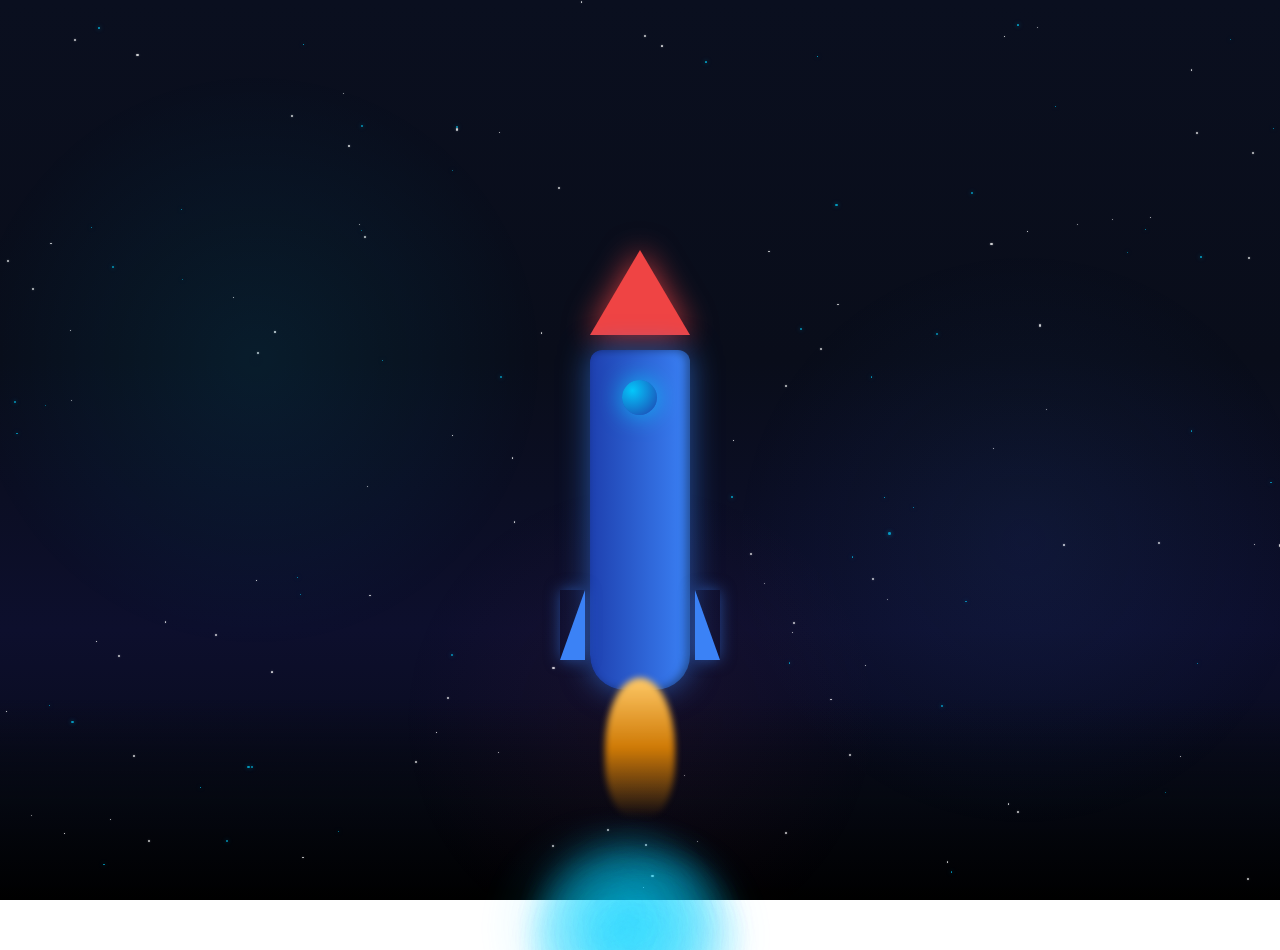
<file: index.html>
<!DOCTYPE html>
<html lang="en">
<head>
    <meta charset="UTF-8">
    <meta name="viewport" content="width=device-width, initial-scale=1.0">
    <title>Redirect</title>
    <script>window.location.replace('welcome.html');</script>
</head>
<body>
    <p>Redirecting to <a href="welcome.html">welcome</a>...</p>
</body>
</html>
</file>
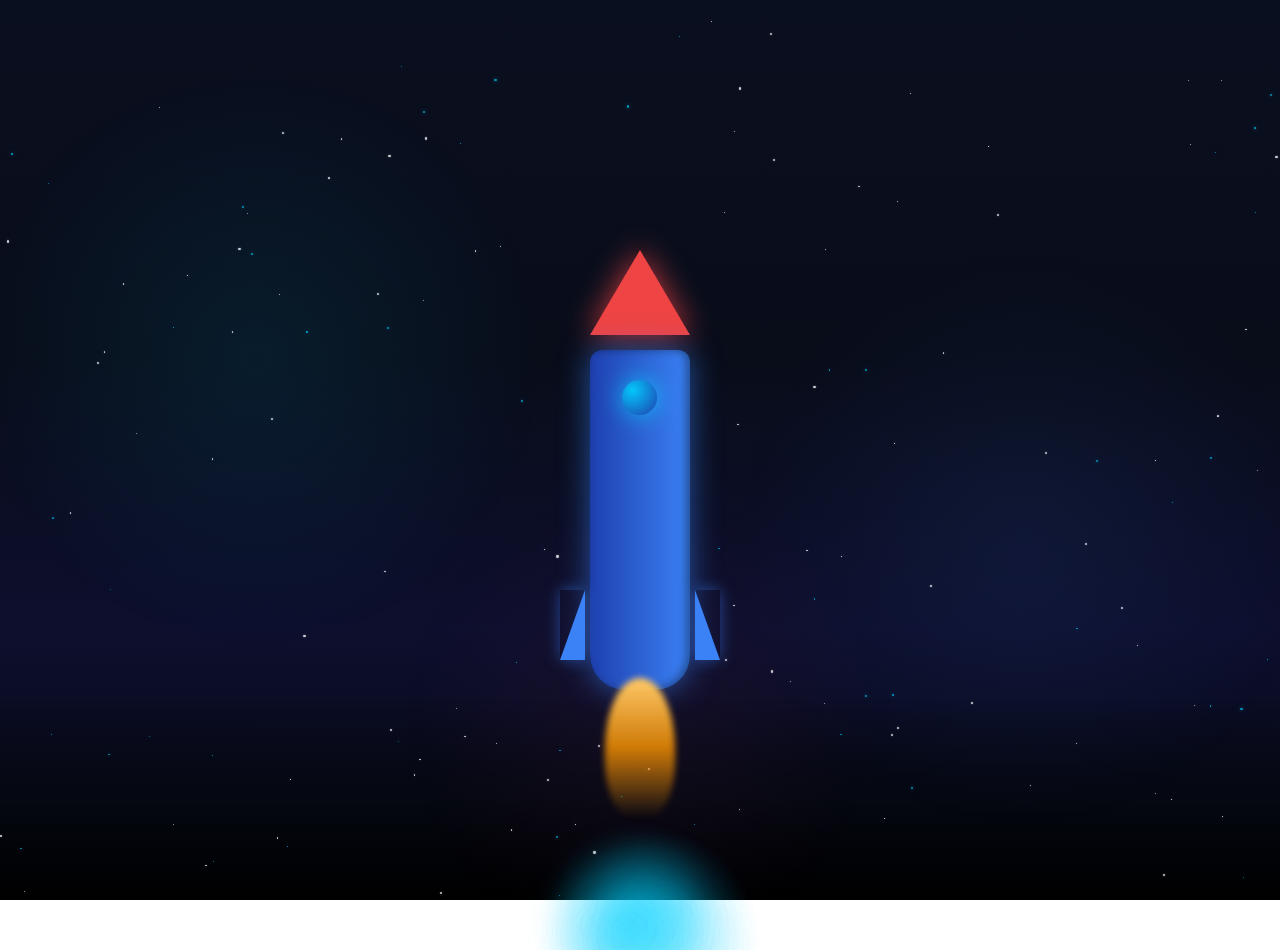
<file: landing.html>
<!DOCTYPE html>
<html lang="en">
<head>
    <meta charset="utf-8">
    <meta name="viewport" content="width=device-width,initial-scale=1">
    <title>Launch — Welcome</title>
    <style>
        * { margin: 0; padding: 0; box-sizing: border-box; }
        html, body {
            height: 100%;
            font-family: Inter, system-ui, Segoe UI, Roboto, "Helvetica Neue", Arial, sans-serif;
            background: linear-gradient(180deg, #0a0f1f 0%, #090d1a 40%, #0d0f2d 70%, #050810 100%);
            overflow: hidden;
            color: white;
            position: relative;
        }

        /* Starfield background - generated by JavaScript */
        body::before {
            content: '';
            position: fixed;
            inset: 0;
            background: transparent;
            pointer-events: none;
            z-index: 1;
        }

        .star {
            position: fixed;
            border-radius: 50%;
            background: rgba(255, 255, 255, 0.8);
            pointer-events: none;
            z-index: 1;
        }

        .star.cyan {
            background: rgba(0, 210, 255, 0.7);
            box-shadow: 0 0 4px rgba(0, 210, 255, 0.5);
        }

        .star.white {
            background: rgba(255, 255, 255, 0.8);
            box-shadow: 0 0 2px rgba(255, 255, 255, 0.4);
        }

        body::after {
            content: '';
            position: fixed;
            inset: 0;
            background: radial-gradient(circle at 20% 40%, rgba(0, 210, 255, 0.08) 0%, transparent 25%),
                        radial-gradient(circle at 80% 60%, rgba(59, 130, 246, 0.08) 0%, transparent 25%),
                        radial-gradient(circle at 50% 80%, rgba(236, 72, 153, 0.05) 0%, transparent 25%);
            pointer-events: none;
            z-index: 1;
        }

        /* Land/horizon */
        .land {
            position: fixed;
            bottom: 0;
            left: 0;
            right: 0;
            height: 200px;
            background: linear-gradient(180deg, rgba(13, 15, 45, 0) 0%, rgba(5, 8, 16, 0.9) 50%, rgba(0, 0, 0, 0.95) 100%);
            z-index: 1;
            pointer-events: none;
        }

        .land::before {
            content: '';
            position: absolute;
            bottom: 0;
            left: 0;
            right: 0;
            height: 40px;
            background: transparent;
        }

        .container {
            position: relative;
            width: 100%;
            height: 100%;
            display: flex;
            align-items: center;
            justify-content: center;
            z-index: 2;
        }

        /* Rocket */
        .rocket-stage {
            position: absolute;
            width: 200px;
            height: 700px;
            left: 50%;
            top: 50%;
            margin-left: -100px;
            margin-top: -200px;
            transform-origin: center center;
            z-index: 10;
        }

        .rocket {
            position: relative;
            width: 100%;
            height: 100%;
        }

        .rocket-body {
            position: absolute;
            width: 100px;
            height: 340px;
            left: 50px;
            top: 100px;
            background: linear-gradient(90deg, #1e40af, #3b82f6);
            border-radius: 12px 12px 35px 35px;
            box-shadow: 0 0 30px rgba(59, 130, 246, 0.6), inset -4px 0 8px rgba(0,0,0,0.4);
        }

        .rocket-window {
            position: absolute;
            width: 35px;
            height: 35px;
            left: 32px;
            top: 30px;
            background: radial-gradient(circle at 30% 30%, rgba(0, 210, 255, 0.9), #1e40af);
            border-radius: 50%;
            box-shadow: 0 0 25px rgba(0, 210, 255, 0.8);
        }

        .rocket-cone {
            position: absolute;
            width: 0;
            height: 0;
            border-left: 50px solid transparent;
            border-right: 50px solid transparent;
            border-bottom: 85px solid #ef4444;
            left: 50px;
            top: 0;
            filter: drop-shadow(0 0 15px rgba(239, 68, 68, 0.8));
        }

        .rocket-fin {
            position: absolute;
            width: 0;
            height: 0;
            border-left: 25px solid transparent;
            border-right: 0;
            border-bottom: 70px solid #3b82f6;
            left: 20px;
            top: 340px;
            box-shadow: 0 0 15px rgba(59, 130, 246, 0.5);
        }

        .rocket-fin.right {
            border-left: 0;
            border-right: 25px solid transparent;
            left: auto;
            right: 20px;
        }

        /* Flames / Exhaust */
        .flame {
            position: absolute;
            left: 50%;
            top: 428px;
            transform: translateX(-50%);
            width: 70px;
            height: 140px;
            opacity: 0;
        }

        .flame-inner {
            position: absolute;
            width: 100%;
            height: 100%;
            background: linear-gradient(to top, rgba(255, 100, 0, 0), rgba(255, 150, 0, 0.8), rgba(255, 200, 100, 1));
            border-radius: 50% 50% 40% 40%;
            filter: blur(3px);
            animation: flameFlicker 0.1s infinite;
        }

        @keyframes flameFlicker {
            0%, 100% { transform: scaleY(1) scaleX(0.95); }
            50% { transform: scaleY(1.1) scaleX(1.05); }
        }

        @keyframes flameBurn {
            0% { opacity: 1; }
            100% { opacity: 1; }
        }

        /* Smoke particles */
        .smoke-container {
            position: fixed;
            inset: 0;
            pointer-events: none;
            z-index: 5;
        }

        .smoke {
            position: absolute;
            border-radius: 50%;
            background: radial-gradient(circle at 40% 40%, rgba(0, 210, 255, 0.15), rgba(100, 200, 255, 0.02));
            filter: blur(12px);
            opacity: 0;
        }

        /* Welcome text - Loading indicator */
        .welcome-overlay {
            position: fixed;
            inset: 0;
            display: flex;
            flex-direction: column;
            align-items: center;
            justify-content: center;
            z-index: 20;
            opacity: 0;
            animation: appearText 2.5s ease-in 3.5s forwards;
        }

        @keyframes appearText {
            0% { opacity: 0; }
            100% { opacity: 1; }
        }

        .loading-text {
            font-size: 3rem;
            font-weight: 700;
            letter-spacing: 0.2em;
            text-transform: uppercase;
            display: flex;
            flex-direction: column;
            align-items: center;
            justify-content: center;
            gap: 2rem;
            line-height: 1;
            filter: drop-shadow(0 0 20px rgba(0, 210, 255, 0.6)) drop-shadow(0 0 40px rgba(0, 136, 255, 0.3));
            animation: glowPulse 3s ease infinite, float 3s ease-in-out 8s infinite;
            background: rgba(0, 210, 255, 0.1);
            border: 2px solid rgba(0, 210, 255, 0.5);
            border-radius: 20px;
            padding: 3rem 4rem;
            backdrop-filter: blur(10px);
        }

        @keyframes glowPulse {
            0%, 100% { filter: drop-shadow(0 0 20px rgba(0, 210, 255, 0.6)) drop-shadow(0 0 40px rgba(0, 136, 255, 0.3)); }
            50% { filter: drop-shadow(0 0 30px rgba(0, 210, 255, 0.8)) drop-shadow(0 0 60px rgba(0, 136, 255, 0.5)); }
        }

        @keyframes gradientShift {
            0%, 100% { background-position: 0% center; }
            50% { background-position: 100% center; }
        }

        .loading-char {
            display: inline-block;
            opacity: 0;
            animation: futureBounce 0.7s cubic-bezier(0.34, 1.56, 0.64, 1) forwards;
            color: #00d2ff;
            text-shadow: 0 0 10px rgba(0, 210, 255, 0.8), 0 0 20px rgba(0, 136, 255, 0.6), 0 0 30px rgba(0, 210, 255, 0.4);
            font-weight: 700;
        }

        .loading-char:nth-child(1) { animation-delay: 3.5s; }
        .loading-char:nth-child(2) { animation-delay: 3.6s; }
        .loading-char:nth-child(3) { animation-delay: 3.7s; }
        .loading-char:nth-child(4) { animation-delay: 3.8s; }
        .loading-char:nth-child(5) { animation-delay: 3.9s; }
        .loading-char:nth-child(6) { animation-delay: 4s; }
        .loading-char:nth-child(7) { animation-delay: 4.1s; }

        @keyframes futureBounce {
            0% { opacity: 0; transform: translateY(30px) scale(0.5); }
            50% { opacity: 1; }
            100% { opacity: 1; transform: translateY(0) scale(1); }
        }

        @keyframes fadeInChar {
            0% { opacity: 0; transform: translateY(10px); }
            100% { opacity: 1; transform: translateY(0); }
        }

        @keyframes float {
            0% { transform: translateY(0px); }
            50% { transform: translateY(-10px); }
            100% { transform: translateY(0px); }
        }

        /* Launch animation sequence - straight up only */
        @keyframes launchUp {
            0% {
                transform: translateY(0);
                opacity: 1;
            }
            100% {
                transform: translateY(-1200px);
                opacity: 0;
            }
        }

        .rocket-stage.launching {
            animation: launchUp 3.5s ease-in forwards;
        }

        .flame.launching {
            animation: flameBurn 3.5s ease-in-out forwards;
            opacity: 1;
        }

        @media (max-width: 768px) {
            .rocket-stage {
                width: 140px;
                height: 500px;
                margin-left: -70px;
                margin-top: -150px;
            }
            .rocket-body {
                width: 70px;
                height: 240px;
                left: 35px;
                top: 70px;
            }
            .rocket-cone {
                border-left: 35px solid transparent;
                border-right: 35px solid transparent;
                border-bottom: 60px solid #ef4444;
                left: 35px;
            }
            .rocket-fin {
                border-left: 18px solid transparent;
                border-bottom: 50px solid #3b82f6;
                left: 13px;
                top: 240px;
            }
            .rocket-fin.right {
                border-right: 18px solid transparent;
                right: 13px;
            }
            .flame {
                top: 300px;
                width: 50px;
                height: 100px;
            }
            .loading-text {
                font-size: 1.8rem;
            }
            @keyframes launchUp {
                0% { transform: translateY(0); opacity: 1; }
                100% { transform: translateY(-800px); opacity: 0; }
            }
        }
    </style>
</head>
<body>
    <script>
    // Hide landing.html from URL (show clean path)
    (function() {
        var path = window.location.pathname;
        if (/landing\.html$/i.test(path)) {
            var cleanPath = path.replace(/\/?landing\.html$/i, '') || '/';
            if (cleanPath !== path) history.replaceState(null, '', cleanPath);
        }
    })();
    </script>
    <!-- Rocket -->
    <div class="container">
        <div class="rocket-stage" id="rocketStage">
            <div class="rocket">
                <div class="rocket-cone"></div>
                <div class="rocket-body">
                    <div class="rocket-window"></div>
                </div>
                <div class="rocket-fin"></div>
                <div class="rocket-fin right"></div>
            </div>
            <div class="flame launching" id="flame">
                <div class="flame-inner"></div>
            </div>
        </div>
    </div>

    <!-- Smoke container -->
    <div class="smoke-container" id="smokeContainer"></div>


    <!-- Land horizon -->
    <div class="land"></div>

    <!-- Welcome text (appears after smoke dissipates) -->
    <div class="welcome-overlay" id="welcomeOverlay">
        <div class="loading-text">
            <span class="loading-char">L</span>
            <span class="loading-char">o</span>
            <span class="loading-char">a</span>
            <span class="loading-char">d</span>
            <span class="loading-char">i</span>
            <span class="loading-char">n</span>
            <span class="loading-char">g</span>
        </div>
    </div>

    <script>
    // Smoke emission during launch
    (function() {
        var smokeContainer = document.getElementById('smokeContainer');
        var rocketStage = document.getElementById('rocketStage');
        var smokeDuration = 3500; // 3.5s launch

        function createSmoke(x, y) {
            var smoke = document.createElement('div');
            smoke.className = 'smoke';
            var size = Math.random() * 140 + 80;
            smoke.style.width = size + 'px';
            smoke.style.height = size + 'px';
            smoke.style.left = (x - size / 2) + 'px';
            smoke.style.top = (y - size / 2) + 'px';
            
            var lifespan = Math.random() * 3000 + 2500;
            var driftX = (Math.random() - 0.5) * 200; // wider spread
            var driftY = (Math.random() - 0.5) * 300 - 150; // drift upward more

            var startTime = Date.now();
            function animate() {
                var elapsed = Date.now() - startTime;
                var progress = Math.min(elapsed / lifespan, 1);
                
                smoke.style.transform = `translate(${driftX * progress}px, ${driftY * progress}px)`;
                smoke.style.opacity = (1 - progress) * 0.5;
                
                if (progress < 1) {
                    requestAnimationFrame(animate);
                } else {
                    smoke.remove();
                }
            }
            animate();
            smokeContainer.appendChild(smoke);
        }

        // Emit smoke during launch - more frequent and scattered for realistic effect
        var smokeInterval = setInterval(function() {
            var rect = rocketStage.getBoundingClientRect();
            var x = rect.left + rect.width / 2 + (Math.random() - 0.5) * 40;
            var y = rect.top + rect.height + (Math.random() - 0.5) * 20;
            createSmoke(x, y);
        }, 30);

        // Global audio context
        var audioCtx = null;
        
        // Initialize audio context on first user interaction
        function initAudioContext() {
            if (!audioCtx) {
                audioCtx = new (window.AudioContext || window.webkitAudioContext)();
            }
            if (audioCtx.state === 'suspended') {
                audioCtx.resume();
            }
            return audioCtx;
        }
        
        // Generate rocket launch sound using Web Audio API
        function playRocketSound() {
            try {
                var ctx = initAudioContext();
                var now = ctx.currentTime;
                var soundDuration = 5.5; // Match rocket flight duration
                
                // Master gain to control overall volume
                var masterGain = ctx.createGain();
                masterGain.gain.setValueAtTime(0.1, now);
                masterGain.connect(ctx.destination);
                
                // Low rumble/roar - fundamental frequency (engine thrust)
                var roar = ctx.createOscillator();
                roar.type = 'sine';
                roar.frequency.setValueAtTime(50, now);
                roar.frequency.exponentialRampToValueAtTime(100, now + 2);
                roar.frequency.exponentialRampToValueAtTime(80, now + soundDuration);
                
                var roarGain = ctx.createGain();
                roarGain.gain.setValueAtTime(0.6, now);
                roarGain.gain.exponentialRampToValueAtTime(0.4, now + 2);
                roarGain.gain.exponentialRampToValueAtTime(0.1, now + soundDuration);
                
                roar.connect(roarGain);
                roarGain.connect(masterGain);
                roar.start(now);
                roar.stop(now + soundDuration);
                
                // Mid frequency engine noise (sawtooth for harsh engine sound)
                var engine = ctx.createOscillator();
                engine.type = 'sawtooth';
                engine.frequency.setValueAtTime(200, now);
                engine.frequency.exponentialRampToValueAtTime(400, now + 0.5);
                engine.frequency.exponentialRampToValueAtTime(250, now + soundDuration);
                
                var engineGain = ctx.createGain();
                engineGain.gain.setValueAtTime(0.25, now);
                engineGain.gain.exponentialRampToValueAtTime(0.2, now + soundDuration);
                
                engine.connect(engineGain);
                engineGain.connect(masterGain);
                engine.start(now);
                engine.stop(now + soundDuration);
                
                // High frequency hiss/air compression (square wave for crisp sound)
                var hiss = ctx.createOscillator();
                hiss.type = 'square';
                hiss.frequency.setValueAtTime(1600, now);
                hiss.frequency.exponentialRampToValueAtTime(2000, now + 1);
                hiss.frequency.exponentialRampToValueAtTime(1000, now + soundDuration);
                
                var hissGain = ctx.createGain();
                hissGain.gain.setValueAtTime(0.15, now);
                hissGain.gain.exponentialRampToValueAtTime(0.1, now + soundDuration);
                
                hiss.connect(hissGain);
                hissGain.connect(masterGain);
                hiss.start(now);
                hiss.stop(now + soundDuration);
                
                // White noise for turbulent thrust sound (using oscillator with triangle wave modulated)
                var noise = ctx.createBufferSource();
                var noiseBuffer = ctx.createBuffer(1, ctx.sampleRate * soundDuration, ctx.sampleRate);
                var output = noiseBuffer.getChannelData(0);
                for (var i = 0; i < ctx.sampleRate * soundDuration; i++) {
                    output[i] = Math.random() * 2 - 1;
                }
                noise.buffer = noiseBuffer;
                
                var noiseGain = ctx.createGain();
                noiseGain.gain.setValueAtTime(0.15, now);
                noiseGain.gain.exponentialRampToValueAtTime(0.05, now + soundDuration);
                
                noise.connect(noiseGain);
                noiseGain.connect(masterGain);
                noise.start(now);
            } catch(e) {
                console.log('Rocket sound error:', e);
            }
        }
        
        // Initialize audio on page interaction
        document.addEventListener('click', initAudioContext, { once: true });
        document.addEventListener('touchstart', initAudioContext, { once: true });

        // Generate loading text sound - bright ascending tone
        function playLoadingSound() {
            try {
                var ctx = initAudioContext();
                var now = ctx.currentTime;
                
                var masterGain = ctx.createGain();
                masterGain.gain.setValueAtTime(0.3, now);
                masterGain.gain.exponentialRampToValueAtTime(0.05, now + 0.8);
                masterGain.connect(ctx.destination);
                
                // Bright ascending tone
                var tone = ctx.createOscillator();
                tone.type = 'sine';
                tone.frequency.setValueAtTime(600, now);
                tone.frequency.exponentialRampToValueAtTime(1200, now + 0.6);
                
                var toneGain = ctx.createGain();
                toneGain.gain.setValueAtTime(0.4, now);
                toneGain.gain.exponentialRampToValueAtTime(0.1, now + 0.8);
                
                tone.connect(toneGain);
                toneGain.connect(masterGain);
                tone.start(now);
                tone.stop(now + 0.8);
            } catch(e) {
                console.log('Loading sound error:', e);
            }
        }

        // Stop smoke after launch
        setTimeout(function() {
            clearInterval(smokeInterval);
        }, smokeDuration);

        // Trigger launch animation
        setTimeout(function() {
            rocketStage.classList.add('launching');
            // Play rocket launch sound using Web Audio API
            playRocketSound();
        }, 500);
    })();

    // Generate realistic starfield
    function generateStars() {
        var starCount = 150;
        var container = document.body;
        for (var i = 0; i < starCount; i++) {
            var star = document.createElement('div');
            star.className = 'star ' + (Math.random() > 0.7 ? 'cyan' : 'white');
            var size = Math.random() * 2 + 0.5;
            star.style.width = size + 'px';
            star.style.height = size + 'px';
            star.style.left = Math.random() * 100 + '%';
            star.style.top = Math.random() * 100 + '%';
            container.appendChild(star);
        }
    }
    generateStars();

    // Play loading sound when text appears
    setTimeout(function() {
        playLoadingSound();
    }, 3500);

    // Auto-redirect to portfolio after loading animation completes
    setTimeout(function() {
        try { sessionStorage.setItem('landingSeen', '1'); } catch(e) {}
        window.location.href = 'welcome.html';
    }, 8000); // Redirect after 8 seconds
    </script>
</body>
</html>
</file>
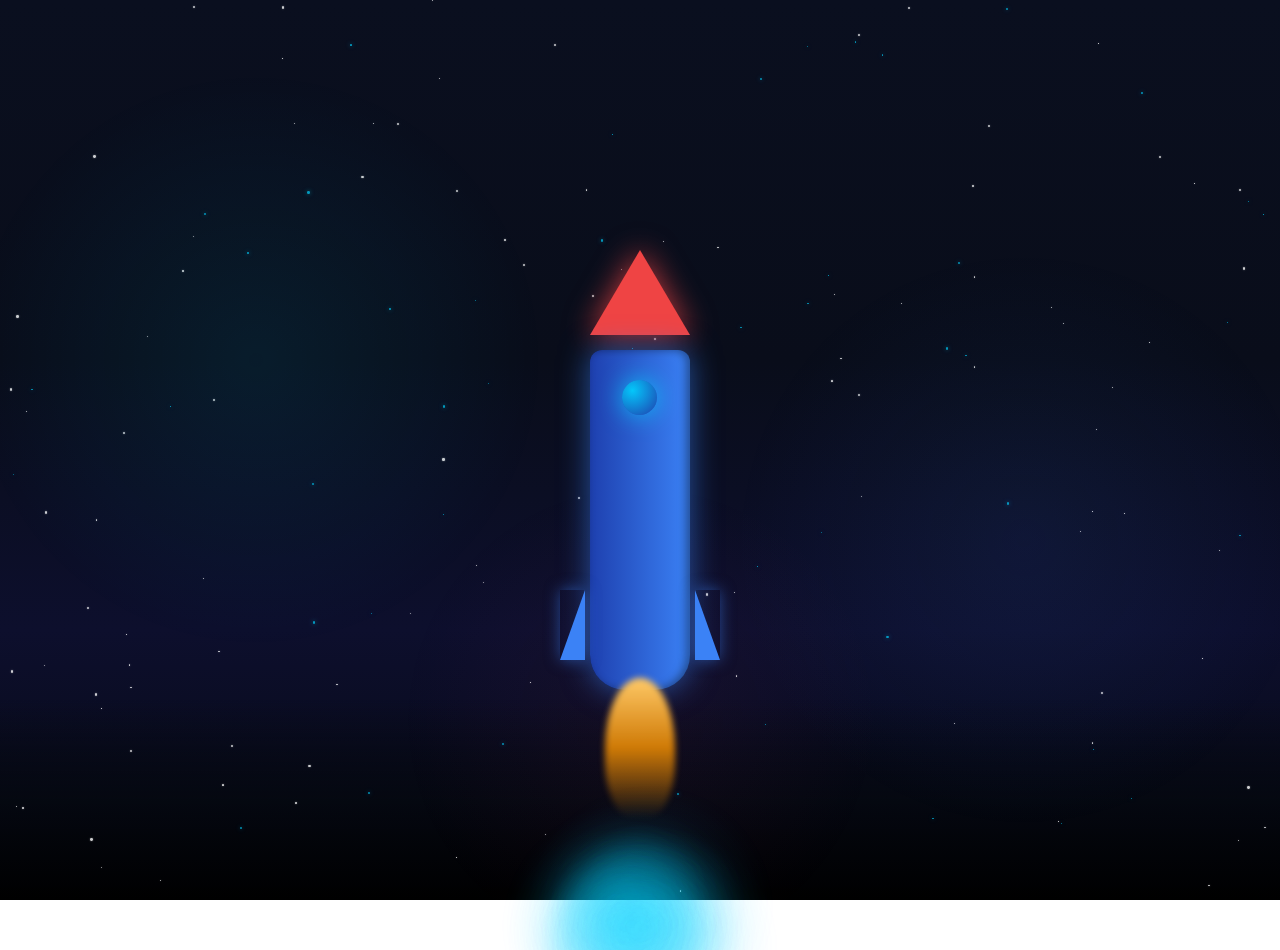
<file: welcome.html>
<!DOCTYPE html>
<html lang="en">
<head>
    <meta charset="UTF-8">
    <meta name="viewport" content="width=device-width, initial-scale=1.0">
    <title>Welcome - Azizul's Portfolio</title>
    <link href="https://fonts.googleapis.com/css2?family=Inter:wght@400;500;600;700&family=Orbitron:wght@400;700;900&display=swap" rel="stylesheet">
    <link rel="stylesheet" href="https://cdnjs.cloudflare.com/ajax/libs/font-awesome/6.0.0/css/all.min.css">
    <style>
        * { box-sizing: border-box; }
        body {
            margin: 0;
            padding: 0;
            display: flex;
            justify-content: center;
            align-items: center;
            min-height: 100vh;
            background: linear-gradient(135deg, #0f172a 0%, #1e293b 35%, #1a2a6c 65%, #0f172a 100%);
            background-size: 400% 400%;
            animation: gradientShift 12s ease infinite;
            font-family: 'Inter', -apple-system, BlinkMacSystemFont, 'Segoe UI', sans-serif;
            overflow: hidden;
            position: relative;
        }
        @keyframes gradientShift {
            0%, 100% { background-position: 0% 50%; }
            50% { background-position: 100% 50%; }
        }
        body::before {
            content: '';
            position: absolute;
            inset: 0;
            background-image: linear-gradient(rgba(255,255,255,0.03) 1px, transparent 1px),
                              linear-gradient(90deg, rgba(255,255,255,0.03) 1px, transparent 1px);
            background-size: 60px 60px;
            pointer-events: none;
        }
        canvas {
            position: fixed;
            inset: 0;
            z-index: 0;
            display: block;
            pointer-events: none;
        }
        .greeting-container {
            text-align: center;
            color: #f8fafc;
            background: rgba(15, 23, 42, 0.55);
            padding: 3.5rem 4rem;
            border-radius: 12px;
            backdrop-filter: blur(14px);
            border: 1px solid rgba(255, 255, 255, 0.1);
            box-shadow: 0 25px 50px -12px rgba(0, 0, 0, 0.4), 0 0 0 1px rgba(0, 210, 255, 0.05);
            position: relative;
            z-index: 2;
            max-width: 700px;
            animation: cardGlow 6s ease-in-out infinite, float 3s ease-in-out infinite;
        }
        @keyframes cardGlow {
            0%, 100% { box-shadow: 0 25px 50px -12px rgba(0, 0, 0, 0.4), 0 0 0 1px rgba(0, 210, 255, 0.05); }
            50% { box-shadow: 0 25px 50px -12px rgba(0, 0, 0, 0.4), 0 0 40px -10px rgba(0, 210, 255, 0.15); }
        }
        @keyframes float {
            0% { transform: translateY(0px); }
            50% { transform: translateY(-10px); }
            100% { transform: translateY(0px); }
        }
        .greeting-text {
            font-size: 3rem;
            font-weight: 700;
            letter-spacing: 0.05em;
            opacity: 0;
            transform: translateY(12px);
            animation: fadeInUp 0.6s ease 0.5s forwards;
            margin: 0 0 0.5rem 0;
            color: #fff;
            text-shadow: 0 0 8px rgba(0, 210, 255, 0.25), 0 0 16px rgba(0, 210, 255, 0.15);
            filter: drop-shadow(0 0 3px rgba(0, 210, 255, 0.2));
            transition: text-shadow 0.4s ease, filter 0.4s ease;
            font-family: 'Orbitron', sans-serif;
        }
        .greeting-container.glow-near .greeting-text {
            text-shadow: 0 0 20px rgba(0, 210, 255, 0.7), 0 0 40px rgba(0, 210, 255, 0.5), 0 0 60px rgba(0, 210, 255, 0.3), 0 0 80px rgba(255, 255, 255, 0.2);
            filter: drop-shadow(0 0 8px rgba(0, 210, 255, 0.6));
        }
        .welcome-text {
            font-size: 1.75rem;
            font-weight: 700;
            letter-spacing: 0.12em;
            text-transform: uppercase;
            margin: 0;
            opacity: 0;
            transform: translateY(12px);
            animation: fadeInUp 0.6s ease 2s forwards;
            color: rgba(255, 255, 255, 0.95);
            text-shadow: 0 0 6px rgba(0, 210, 255, 0.2), 0 0 12px rgba(0, 210, 255, 0.12);
            filter: drop-shadow(0 0 2px rgba(0, 210, 255, 0.2));
            transition: text-shadow 0.4s ease, filter 0.4s ease;
            white-space: nowrap;
            font-family: 'Orbitron', sans-serif;
        }
        .greeting-container.glow-near .welcome-text {
            text-shadow: 0 0 12px rgba(0, 210, 255, 0.6), 0 0 24px rgba(0, 210, 255, 0.4), 0 0 36px rgba(255, 255, 255, 0.2);
            filter: drop-shadow(0 0 4px rgba(0, 210, 255, 0.5));
        }
        .accent-line-wrap { margin: 1.5rem auto 2rem auto; opacity: 0; animation: fadeInUp 0.5s ease 0.4s forwards; }
        .accent-line {
            position: relative;
            width: 360px; height: 3px; margin: 0 auto; border-radius: 2px;
            background: rgba(0, 210, 255, 0.25);
            box-shadow: 0 0 10px rgba(0, 210, 255, 0.4);
            overflow: hidden;
        }
        .accent-line::after {
            content: '';
            position: absolute; left: 0; top: 0;
            width: 28%; height: 100%; border-radius: 2px;
            background: linear-gradient(90deg, rgba(0, 210, 255, 0.5), rgba(0, 210, 255, 0.95), rgba(0, 210, 255, 0.5));
            box-shadow: 0 0 12px rgba(0, 210, 255, 0.7);
            animation: laserSpot 5.5s linear infinite;
        }
        @keyframes laserSpot {
            0% { left: 0%; opacity: 0; }
            6% { opacity: 1; }
            94% { opacity: 1; }
            100% { left: 72%; opacity: 0; }
        }
        .enter-button {
            margin-top: 0;
            padding: 1rem 3rem;
            font-size: 1rem;
            font-weight: 700;
            letter-spacing: 0.1em;
            background: rgba(0, 210, 255, 0.08);
            border: 2px solid rgba(0, 210, 255, 0.5);
            color: #00d2ff;
            border-radius: 2px;
            cursor: pointer;
            transition: all 0.3s cubic-bezier(0.4, 0, 0.6, 1);
            opacity: 0;
            transform: translateY(12px);
            animation: fadeInUp 0.6s ease 3.5s forwards;
            text-decoration: none;
            display: inline-block;
            font-family: 'Orbitron', sans-serif;
            text-transform: uppercase;
            box-shadow: 0 0 15px rgba(0, 210, 255, 0.3), inset 0 0 15px rgba(0, 210, 255, 0.05);
        }
        .enter-button:hover {
            background: rgba(0, 210, 255, 0.15);
            border-color: rgba(0, 210, 255, 0.8);
            color: #00ffff;
            transform: translateY(-4px);
            box-shadow: 0 0 30px rgba(0, 210, 255, 0.6), 0 15px 35px rgba(0, 210, 255, 0.2), inset 0 0 20px rgba(0, 210, 255, 0.1);
        }
        .greeting-container.random-glow .greeting-text {
            text-shadow: 0 0 20px rgba(0, 210, 255, 0.7), 0 0 40px rgba(0, 210, 255, 0.5), 0 0 60px rgba(0, 210, 255, 0.3), 0 0 80px rgba(255, 255, 255, 0.2);
            filter: drop-shadow(0 0 8px rgba(0, 210, 255, 0.6));
            transition: text-shadow 1s ease, filter 1s ease;
        }
        .greeting-container.random-glow .welcome-text {
            text-shadow: 0 0 12px rgba(0, 210, 255, 0.6), 0 0 24px rgba(0, 210, 255, 0.4), 0 0 36px rgba(255, 255, 255, 0.2);
            filter: drop-shadow(0 0 4px rgba(0, 210, 255, 0.5));
            transition: text-shadow 1s ease, filter 1s ease;
        }
        .enter-button.random-glow {
            background: rgba(0, 210, 255, 0.15);
            border-color: rgba(0, 210, 255, 0.8);
            color: #00ffff;
            box-shadow: 0 0 30px rgba(0, 210, 255, 0.6), 0 0 50px rgba(0, 210, 255, 0.3), inset 0 0 20px rgba(0, 210, 255, 0.1);
            transition: all 1s ease;
        }
        @keyframes fadeInUp {
            to { opacity: 1; transform: translateY(0); }
        }
        .welcome-audio-control {
            position: fixed;
            left: 0.75rem;
            bottom: 0.75rem;
            display: flex;
            gap: 0.3rem;
            z-index: 9999;
        }
        .welcome-audio-control .welcome-audio-btn {
            width: 22px;
            height: 22px;
            border-radius: 5px;
            background: rgba(255, 255, 255, 0.08);
            border: 1px solid rgba(255, 255, 255, 0.2);
            backdrop-filter: blur(8px);
            box-shadow: 0 2px 8px rgba(0,0,0,0.15), inset 0 0 20px rgba(255,255,255,0.05);
            display: inline-flex;
            align-items: center;
            justify-content: center;
            cursor: pointer;
            transition: all 0.2s ease;
        }
        .welcome-audio-control .welcome-audio-btn i {
            color: rgba(255, 255, 255, 0.9);
            font-size: 9px;
            text-shadow: 0 0 8px rgba(0, 210, 255, 0.6), 0 0 12px rgba(255, 255, 255, 0.4);
            filter: drop-shadow(0 0 2px rgba(0, 210, 255, 0.5));
        }
        .welcome-audio-control .welcome-audio-btn:hover {
            background: rgba(255, 255, 255, 0.15);
            border-color: rgba(0, 210, 255, 0.4);
            box-shadow: 0 3px 12px rgba(0,0,0,0.2), 0 0 20px rgba(0, 210, 255, 0.2), inset 0 0 20px rgba(255,255,255,0.08);
        }
        .welcome-audio-control .welcome-audio-btn.playing {
            background: rgba(0, 210, 255, 0.12);
            border-color: rgba(0, 210, 255, 0.5);
            box-shadow: 0 2px 10px rgba(0, 210, 255, 0.25), inset 0 0 20px rgba(0, 210, 255, 0.1);
        }
        @media (max-width: 768px) {
            .welcome-audio-control { left: 0.6rem; bottom: 0.6rem; }
            .welcome-audio-control .welcome-audio-btn { width: 20px; height: 20px; }
            .welcome-audio-control .welcome-audio-btn i { font-size: 8px; }
        }
    </style>
</head>
<body>
    <script>
        try {
            if (!sessionStorage.getItem('landingSeen')) {
                sessionStorage.setItem('landingSeen','1');
                window.location.href = 'landing.html';
            }
        } catch (e) {}
    </script>
    <audio id="welcome-audio" loop>
        <source src="audio.mpeg" type="audio/mpeg">
    </audio>
    <div class="welcome-audio-control">
        <button type="button" id="welcome-audio-toggle" class="welcome-audio-btn" aria-label="Play/Pause">
            <i class="fas fa-play" id="welcome-audio-icon"></i>
        </button>
        <button type="button" id="welcome-mute-btn" class="welcome-audio-btn" aria-label="Mute/Unmute" style="display:none;">
            <i class="fas fa-volume-up" id="welcome-mute-icon"></i>
        </button>
    </div>
    <canvas id="bg"></canvas>
    <div class="greeting-container" id="greeting-container">
        <h1 class="greeting-text">Hello!</h1>
        <p class="welcome-text">Welcome to my Portfolio</p>
        <div class="accent-line-wrap"><div class="accent-line"></div></div>
        <a href="main.html" class="enter-button" id="enter-portfolio-link">Enter</a>
    </div>
    <script>
    var clickCtx = null;
    function playRoboticClick() {
        try {
            if (!clickCtx) clickCtx = new (window.AudioContext || window.webkitAudioContext)();
            if (clickCtx.state === 'suspended') clickCtx.resume();
            var now = clickCtx.currentTime;
            var g = clickCtx.createGain();
            g.gain.setValueAtTime(0.25, now);
            g.gain.exponentialRampToValueAtTime(0.01, now + 0.06);
            g.connect(clickCtx.destination);
            var osc = clickCtx.createOscillator();
            osc.type = 'square';
            osc.frequency.setValueAtTime(800, now);
            osc.frequency.exponentialRampToValueAtTime(200, now + 0.06);
            osc.connect(g);
            osc.start(now);
            osc.stop(now + 0.06);
        } catch (e) {}
    }
    var futuristicCtx = null;
    var lastFuturisticTime = 0;
    function playFuturisticHoverSound() {
        var now = Date.now();
        if (now - lastFuturisticTime < 800) return;
        lastFuturisticTime = now;
        try {
            if (!futuristicCtx) futuristicCtx = new (window.AudioContext || window.webkitAudioContext)();
            if (futuristicCtx.state === 'suspended') futuristicCtx.resume();
            var t = futuristicCtx.currentTime;
            var dur = 0.7;
            var master = futuristicCtx.createGain();
            master.gain.setValueAtTime(0, t);
            master.gain.linearRampToValueAtTime(0.22, t + 0.08);
            master.gain.exponentialRampToValueAtTime(0.008, t + dur);
            master.connect(futuristicCtx.destination);
            var low = futuristicCtx.createOscillator();
            low.type = 'sine';
            low.frequency.setValueAtTime(220, t);
            low.frequency.linearRampToValueAtTime(320, t + dur * 0.5);
            var lowG = futuristicCtx.createGain();
            lowG.gain.setValueAtTime(0, t);
            lowG.gain.linearRampToValueAtTime(0.5, t + 0.06);
            lowG.gain.exponentialRampToValueAtTime(0.05, t + dur);
            low.connect(lowG);
            lowG.connect(master);
            low.start(t);
            low.stop(t + dur);
            var high = futuristicCtx.createOscillator();
            high.type = 'sine';
            high.frequency.setValueAtTime(1800, t);
            high.frequency.linearRampToValueAtTime(2400, t + 0.2);
            high.frequency.setValueAtTime(2000, t + dur * 0.6);
            var highG = futuristicCtx.createGain();
            highG.gain.setValueAtTime(0, t);
            highG.gain.linearRampToValueAtTime(0.18, t + 0.1);
            highG.gain.linearRampToValueAtTime(0.06, t + 0.35);
            highG.gain.exponentialRampToValueAtTime(0.002, t + dur);
            high.connect(highG);
            highG.connect(master);
            high.start(t);
            high.stop(t + dur);
            var mid = futuristicCtx.createOscillator();
            mid.type = 'sine';
            mid.frequency.setValueAtTime(520, t);
            mid.frequency.linearRampToValueAtTime(880, t + dur * 0.4);
            var midG = futuristicCtx.createGain();
            midG.gain.setValueAtTime(0, t);
            midG.gain.linearRampToValueAtTime(0.12, t + 0.05);
            midG.gain.exponentialRampToValueAtTime(0.02, t + dur);
            mid.connect(midG);
            midG.connect(master);
            mid.start(t);
            mid.stop(t + dur);
        } catch (e) {}
    }
    (function(){
        var canvas = document.getElementById('bg');
        var ctx = canvas.getContext('2d');
        var DPR = Math.max(1, window.devicePixelRatio || 1);
        var w, h;
        var particles = [];
        var MOUSE = {x:-9999,y:-9999,active:false};
        function resize(){
            w = canvas.width = Math.floor(window.innerWidth * DPR);
            h = canvas.height = Math.floor(window.innerHeight * DPR);
            canvas.style.width = window.innerWidth + 'px';
            canvas.style.height = window.innerHeight + 'px';
            for(var i=0;i<particles.length;i++){
                particles[i].x = (particles[i].xNorm * w) || (Math.random()*w);
                particles[i].y = (particles[i].yNorm * h) || (Math.random()*h);
            }
        }
        function rand(min,max){return min + Math.random()*(max-min)}
        function create(count){
            particles = [];
            for(var i=0;i<count;i++){
                var px = Math.random()*w;
                var py = Math.random()*h;
                var s = rand(1.2,6.5) * DPR;
                particles.push({
                    x:px,y:py,xNorm:px/w,yNorm:py/h,
                    vx:rand(-0.05, -0.3)*DPR, vy:rand(-0.06,0.06)*DPR,
                    size:s,base:s,alpha:rand(0.12,0.95)
                });
            }
        }
        function step(){
            ctx.clearRect(0,0,w,h);
            for(var i=0;i<particles.length;i++){
                var p = particles[i];
                var dx = p.x - MOUSE.x, dy = p.y - MOUSE.y;
                var dist = Math.sqrt(dx*dx+dy*dy)||1;
                if(MOUSE.active && dist < 160*DPR){
                    var force = (1 - dist/(160*DPR)) * 0.8 * DPR;
                    p.vx += (dx/dist) * force;
                    p.vy += (dy/dist) * force;
                }
                p.vx += -0.0006*DPR + (Math.random()-0.5)*0.0006*DPR;
                p.vx *= 0.995; p.vy *= 0.995;
                p.x += p.vx; p.y += p.vy;
                if(p.x < -40*DPR) p.x += w + 80*DPR;
                if(p.x > w + 40*DPR) p.x -= w + 80*DPR;
                if(p.y < -40*DPR) p.y += h + 80*DPR;
                if(p.y > h + 40*DPR) p.y -= h + 80*DPR;
                var grd = ctx.createRadialGradient(p.x, p.y, 0, p.x, p.y, p.size*6);
                grd.addColorStop(0, 'rgba(0,210,255,' + (p.alpha*0.9) + ')');
                grd.addColorStop(0.2, 'rgba(0,210,255,' + (p.alpha*0.35) + ')');
                grd.addColorStop(1, 'rgba(2,12,22,0)');
                ctx.beginPath();
                ctx.fillStyle = grd;
                ctx.arc(p.x, p.y, p.size*6, 0, Math.PI*2);
                ctx.fill();
            }
            requestAnimationFrame(step);
        }
        function init(){
            resize();
            create(Math.round((window.innerWidth * window.innerHeight) / 8000));
            step();
        }
        window.addEventListener('resize', function(){ resize(); });
        window.addEventListener('mousemove', function(e){ MOUSE.x = e.clientX * DPR; MOUSE.y = e.clientY * DPR; MOUSE.active = true; });
        window.addEventListener('mouseleave', function(){ MOUSE.active = false; MOUSE.x = -9999; MOUSE.y = -9999; });
        init();
    })();
    (function() {
        var greetingEl = document.getElementById('greeting-container');
        var wasGlowNear = false;
        document.addEventListener('mousemove', function(e) {
            if (greetingEl) {
                var r = greetingEl.getBoundingClientRect();
                var cx = r.left + r.width / 2;
                var cy = r.top + r.height / 2;
                var dx = e.clientX - cx;
                var dy = e.clientY - cy;
                var dist = Math.sqrt(dx * dx + dy * dy);
                if (dist < 220) {
                    if (!wasGlowNear) {
                        wasGlowNear = true;
                        playFuturisticHoverSound();
                    }
                    greetingEl.classList.add('glow-near');
                } else {
                    wasGlowNear = false;
                    greetingEl.classList.remove('glow-near');
                }
            }
        });
    })();
    (function() {
        var greetingEl = document.getElementById('greeting-container');
        function triggerRandomGlow() {
            if (greetingEl) greetingEl.classList.add('random-glow');
            setTimeout(function() {
                if (greetingEl) greetingEl.classList.remove('random-glow');
            }, 1500);
        }
        setTimeout(function() {
            triggerRandomGlow();
            setInterval(triggerRandomGlow, 10000);
        }, 4000);
    })();
    document.addEventListener('click', function(e) {
        var t = e.target;
        if (t.closest('button, a[href], .enter-button, .welcome-audio-btn')) playRoboticClick();
    });
    (function() {
        var audio = document.getElementById('welcome-audio');
        var toggleBtn = document.getElementById('welcome-audio-toggle');
        var toggleIcon = document.getElementById('welcome-audio-icon');
        var muteBtn = document.getElementById('welcome-mute-btn');
        var muteIcon = document.getElementById('welcome-mute-icon');
        var enterLink = document.getElementById('enter-portfolio-link');
        if (!audio || !toggleBtn) return;
        audio.muted = true;
        audio.volume = 0.5;
        toggleBtn.addEventListener('click', function() {
            if (audio.paused) {
                audio.muted = false;
                if (muteIcon) muteIcon.className = 'fas fa-volume-up';
                audio.play();
                if (toggleIcon) toggleIcon.className = 'fas fa-pause';
                toggleBtn.classList.add('playing');
                if (muteBtn) muteBtn.style.display = 'inline-flex';
            } else {
                audio.pause();
                if (toggleIcon) toggleIcon.className = 'fas fa-play';
                toggleBtn.classList.remove('playing');
                if (muteBtn) muteBtn.style.display = 'none';
            }
        });
        if (muteBtn) muteBtn.addEventListener('click', function() {
            audio.muted = !audio.muted;
            if (muteIcon) muteIcon.className = audio.muted ? 'fas fa-volume-mute' : 'fas fa-volume-up';
        });
        if (enterLink) enterLink.addEventListener('click', function(e) {
            if (!audio.paused) {
                e.preventDefault();
                try {
                    sessionStorage.setItem('portfolioAudioPlaying', '1');
                    sessionStorage.setItem('portfolioAudioTime', String(audio.currentTime));
                    sessionStorage.setItem('portfolioAudioMuted', audio.muted ? '1' : '0');
                } catch (err) {}
                window.location.href = enterLink.getAttribute('href');
            }
        });
    })();
    </script>
</body>
</html>
</file>
